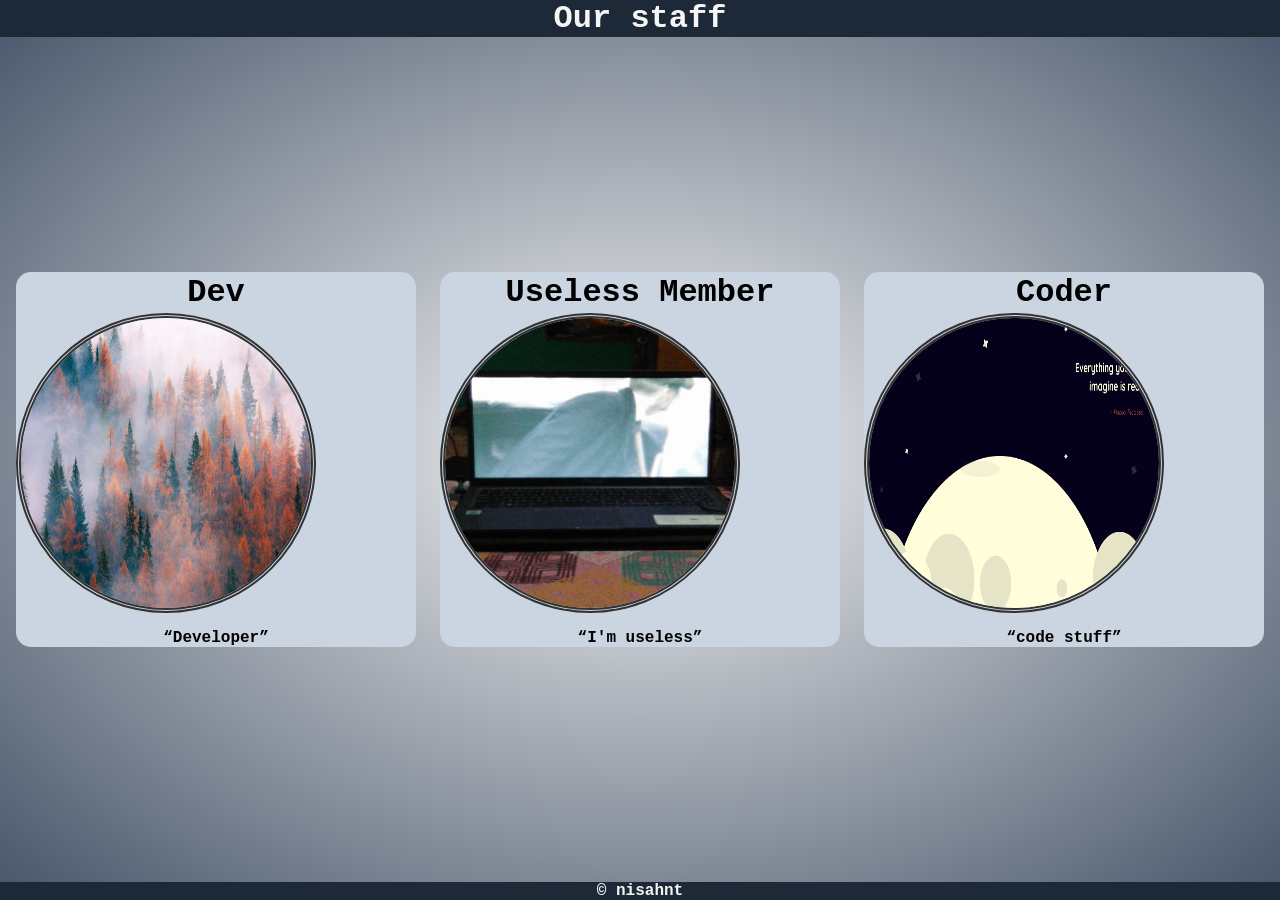
<file: media.html>
<html lang="en">
<head>
    <meta charset="UTF-8">
    <meta http-equiv="X-UA-Compatible" content="IE=edge">
    <meta name="viewport" content="width=device-width, initial-scale=1.0">
    <title>Mini Project</title>
    <link rel="stylesheet" href="media.css">
</head>
<body>
    <header>
        <h1>Our staff</h1>
        <nav>
            <a href="#p1">Jack</a>
            <a href="#p2">Deny</a>
            <a href="#p3">nish</a>
        </nav>
    </header>

    <main>
        <article id="p1" class="card">
            <figure>
                <img src="Wallpaper2.png" alt="Profile 1" width="500px" height="500px">
                <figcaption>Coder</figcaption>
            </figure>
            <p><q>code stuff</q></p>
        </article>
        <article id="p2" class="card">
            <figure>
                <img src="Wallpaper5.jpg" alt="Profile 2" width="500" height="500">
                <figcaption>Dev</figcaption>
            </figure>
            <p><q>Developer</q></p>
        </article>
        <article id="p3" class="card">
            <figure>
                <img src="IMG20230218122412.gif" alt="Profile 3">
                <figcaption>Useless <span class="nowrap">Member</span> </figcaption>
            </figure>
            <p><q>I'm useless</q></p>
        </article>
    </main>

    <footer>
        <p>&copy; nisahnt</p>
    </footer>
</body>
</html>
</file>
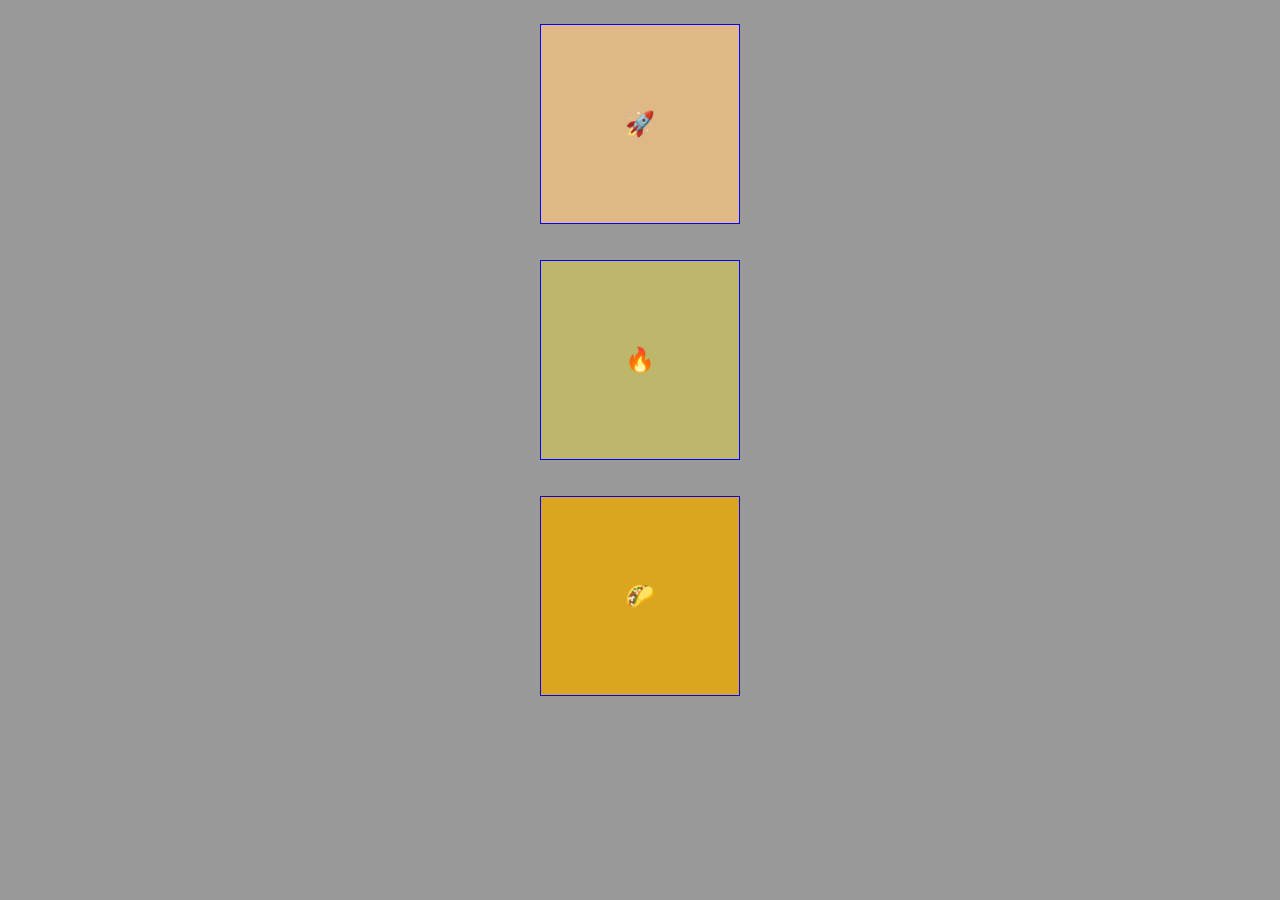
<file: practice.html>
<!DOCTYPE html>
<html lang="en">

<head>
    <meta charset="UTF-8">
    <meta http-equiv="X-UA-Compatible" content="IE=edge">
    <meta name="viewport" content="width=device-width, initial-scale=1.0">
    <title>CSS Transforms & Transitions</title>
    <link rel="stylesheet" href="practice1.css">
</head>

<body>

    <main>
        <div class="square">🚀</div>
        <div class="square">🔥</div>
        <div class="square animate">🌮</div>
    </main>

</body>

</html>
</file>
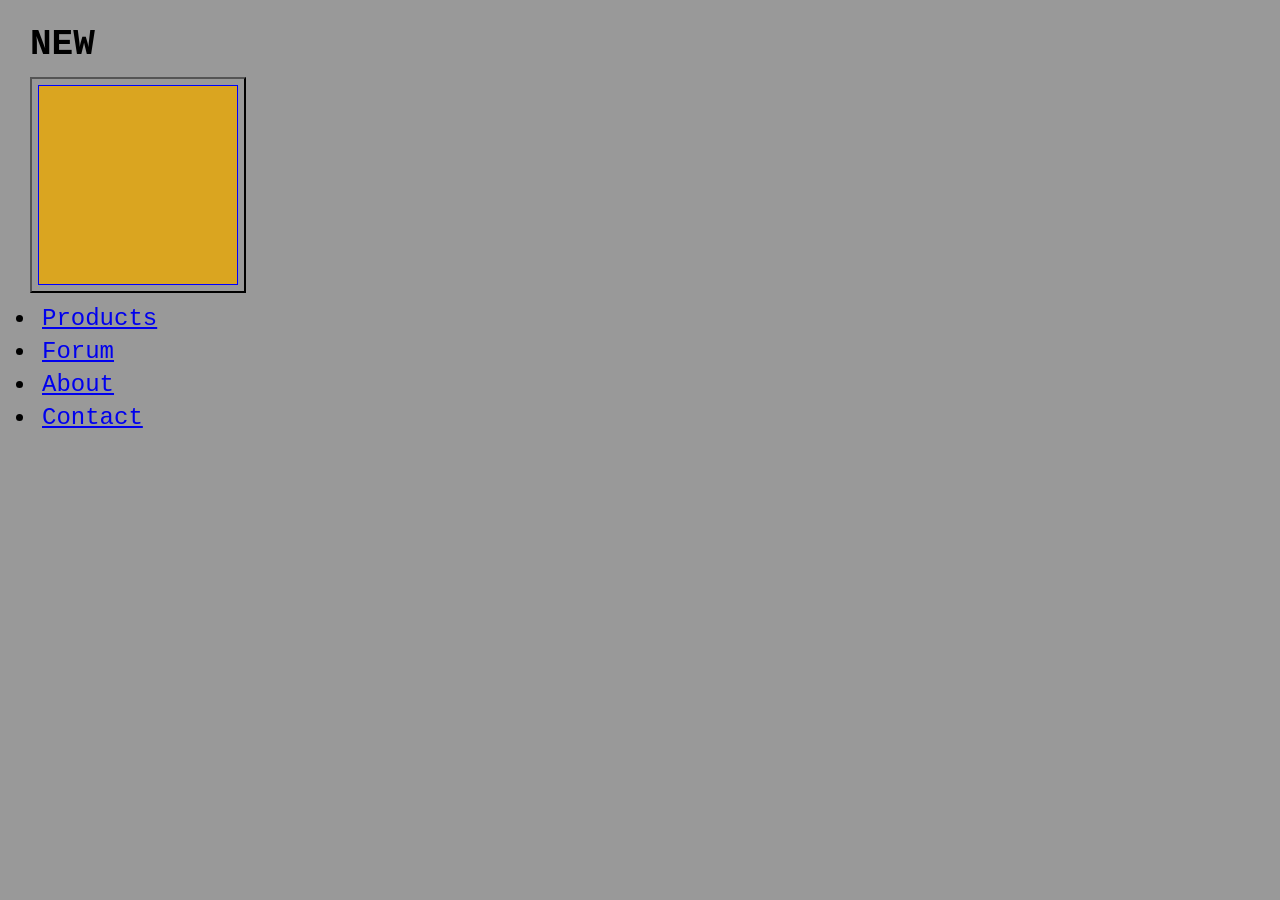
<file: practice1.html>
<!--menu  -->
<!DOCTYPE html>
<html lang="en">

<head>
    <meta charset="UTF-8">
    <meta http-equiv="X-UA-Compatible" content="IE=edge">
    <meta name="viewport" content="width=device-width, initial-scale=1.0">
    <title>CSS Animated Menu</title>
    <link rel="stylesheet" href="practice1.css">
</head>

<body>
    <header>
        <section class="header-title-line">
            <h1>NEW</h1>
            <button class="menu-button" tabindex="0">
                <div class="menu-icon"></div>
            </button>
        </section>

        <nav>
            <ul>
                <li><a href="practice2.html">Products</a></li>
                <li><a href="#">Forum</a></li>
                <li><a href="#">About</a></li>
                <li><a href="#">Contact</a></li>
            </ul>
        </nav>
    </header>

    <main>

    </main>

</body>

</html>
</file>
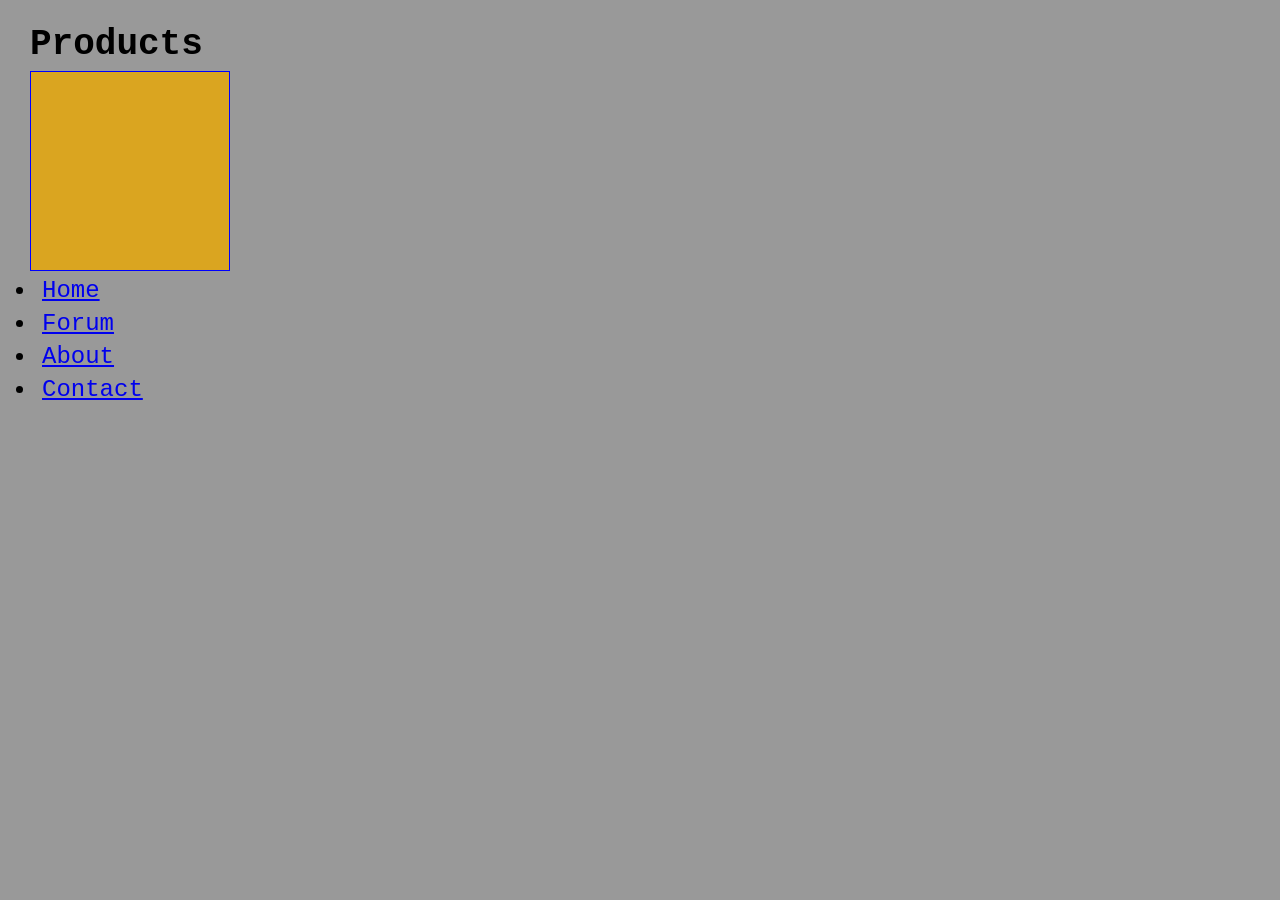
<file: practice2.html>
<!-- products -->
<!DOCTYPE html>
<html lang="en">

<head>
    <meta charset="UTF-8">
    <meta http-equiv="X-UA-Compatible" content="IE=edge">
    <meta name="viewport" content="width=device-width, initial-scale=1.0">
    <title>Products</title>
    <link rel="stylesheet" href="practice1.css">
</head>

<body>
    <header>
        <section class="header-title-line">
            <h1>Products</h1>
            <div class="menu-button">
                <div class="menu-icon"></div>
            </div>
        </section>

        <nav>
            <ul>
                <li><a href="practice1.html">Home</a></li>
                <li><a href="#">Forum</a></li>
                <li><a href="#">About</a></li>
                <li><a href="#">Contact</a></li>
            </ul>
        </nav>
    </header>

    <main>

    </main>

</body>

</html>
</file>
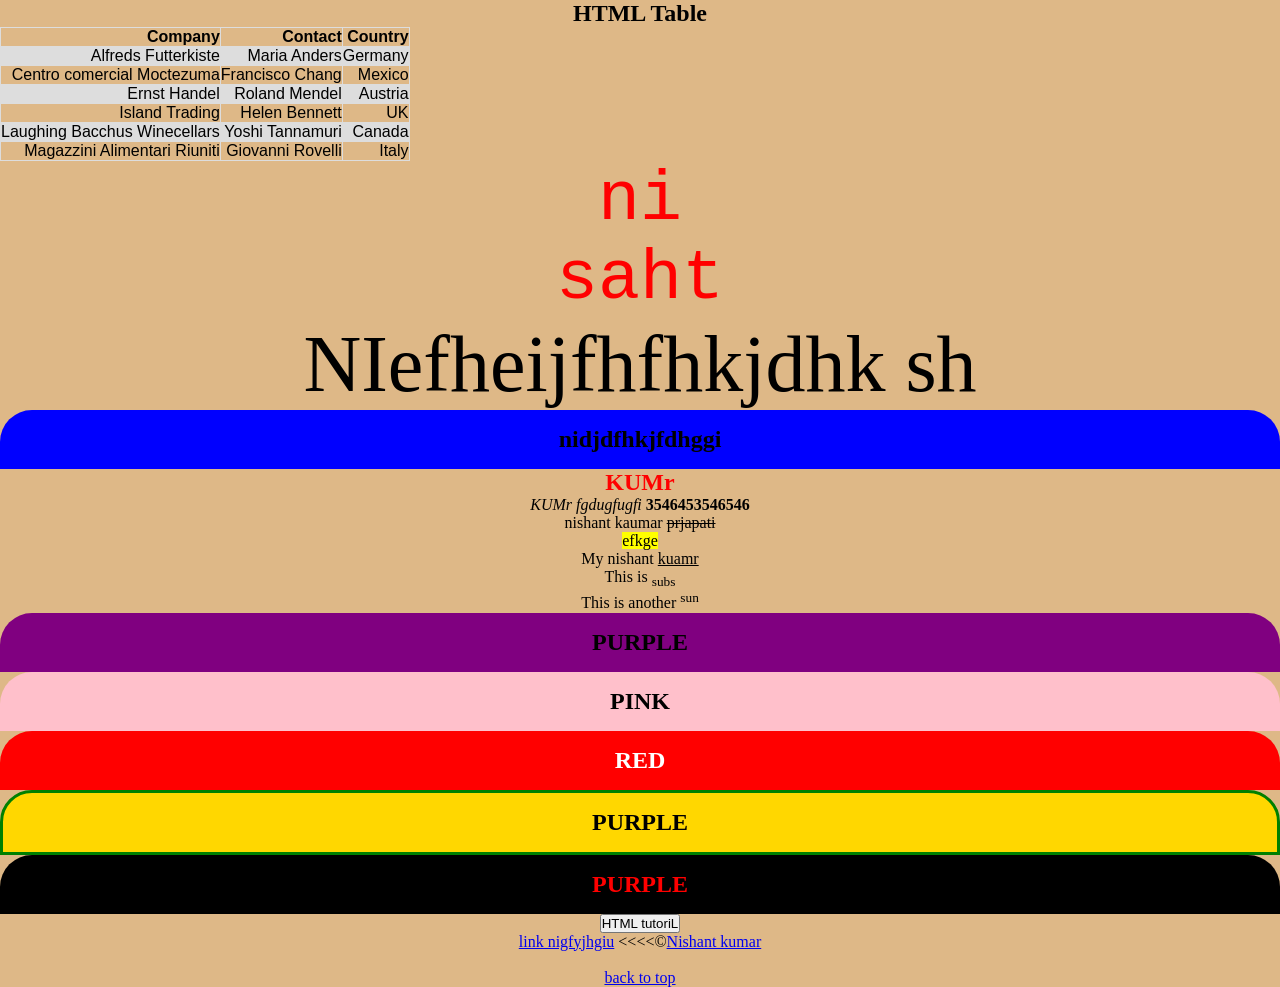
<file: start1.html>
<!Doctype html>
<html>
  <head>
    <style>
      body{background-color:burlywood;
      }
      table{
      font-family:arial,sans-serif;
      border-collapse:collapse;
      width:100;
      }
      td,th{
      border: 1px solid #dddddd;
      text-align:right;
      padding:5;
      }

      tr:nth-child(even) {
        background-color: #dddddd;
      }
    </style>
    <link rel="stylesheet" href="main.css">
  </head>
  <body>

    <h2>HTML Table</h2>

    <table>
      <tr>
        <th>Company</th>
        <th>Contact</th>
        <th>Country</th>
      </tr>
      <tr>
        <td>Alfreds Futterkiste</td>
        <td>Maria Anders</td>
        <td>Germany</td>
      </tr>
      <tr>
        <td>Centro comercial Moctezuma</td>
        <td>Francisco Chang</td>
        <td>Mexico</td>
      </tr>
      <tr>
        <td>Ernst Handel</td>
        <td>Roland Mendel</td>
        <td>Austria</td>
      </tr>
      <tr>
        <td>Island Trading</td>
        <td>Helen Bennett</td>
        <td>UK</td>
      </tr>
      <tr>
        <td>Laughing Bacchus Winecellars</td>
        <td>Yoshi Tannamuri</td>
        <td>Canada</td>
      </tr>
      <tr>
        <td>Magazzini Alimentari Riuniti</td>
        <td>Giovanni Rovelli</td>
        <td>Italy</td>
      </tr>
    </table>
  </body>

  <head>
    <title>NIshant</title>
  </head>
  <body>
    <article class="">
        <p style="font-size:70px; color:red; font-family:courier;">ni<br>saht</p>
        <p style="font-size:500%;">NIefheijfhfhkjdhk  sh</p>
        <h1 style="background-color:blue;">nidjdfhkjfdhggi </h1>
        <h2 style="color:red;"> <b>KUMr</b></h2>
        <em>KUMr</em>
        <em>fgdugfugfi</em>
        <strong>3546453546546</strong>
        <p>nishant kaumar <del>prjapati</del></p>
        <mark>efkge</mark>
        <p>My nishant <ins>kuamr</ins></p>
        <p>This is <sub>subs</sub></p>
        <p>This is another <sup>sun</sup></p>
        <!-- wjdhskkfj-->
        <h1 style="background-color:purple;">PURPLE</h1>
        <h1 style="background-color:pink;">PINK</h1>
        <h1 style="background-color:red;color:white;">RED</h1>
        <h1 style="border:3px solid green;">PURPLE</h1>
        <h1 style="background-color:rgb(0,0,0);color:red;">PURPLE</h1>
        <button oneclick="document.location='default.asp'">HTML tutoriL</button>
    </article>
    <footer>
        <a href="www.google.com">link nigfyjhgiu</a>
        &lt;&lt;&lt;&lt;&copy;<a href="start.html" >Nishant kumar</a>
        <br><br>
        <a href="start1.html">back to top</a>
    </footer>
  </body>
</html>
</file>
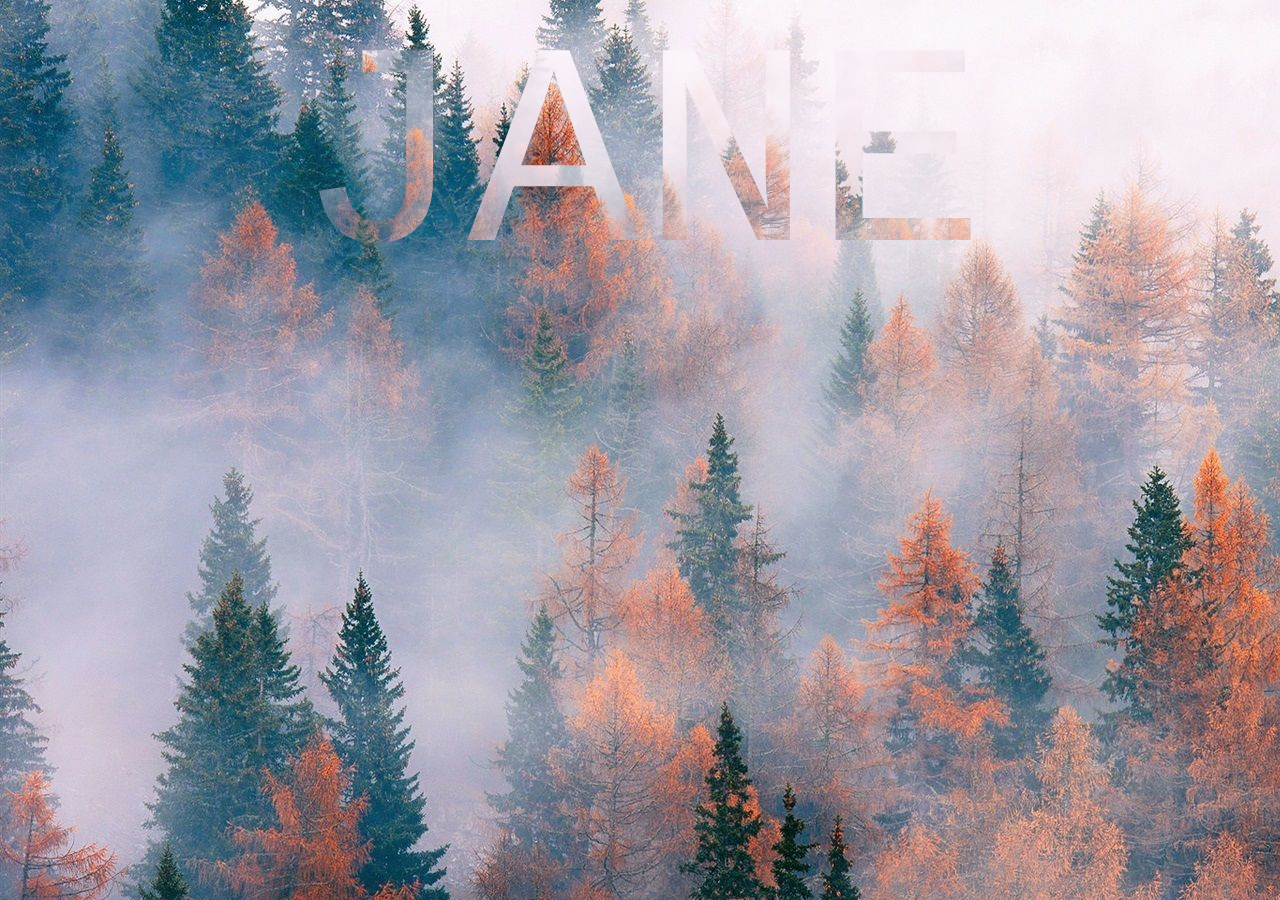
<file: unknown.html>
<html lang="en">
<head>
  <meta charset="UTF-8">
  <meta http-equiv="X-UA-Compatible" content="IE=edge">
  <meta name="viewport" content="width=device-width, initial-scale=1.0">
  <title>Document</title>
  <link rel="stylesheet" href="main2.css">
</head>
<body>
  <!-- <div class="container">
    <section class="hero">
      <figure class="profile-pic-figure">
        <img src="wallpaper2.png" alt="Profile Picture" title="My Profile Picture" width="300" height="200">
        <figcaption class="offscreen">TREE MAN</figcaption>
      </figure>
      <h1 class="h1">
        <span class="nowrap">Hello</span>
        <span class="nowrap">I'm peaky blinder</span>
      </h1>
    </section>
  </div> -->
  <!-- <section class="example">
  <p>
    <img src="wallpaper2.png" alt="pattern 1" width="200" height="200">
    yeh! i am peaky BLINDER
  </p>
  </section> -->
  <section>
    <p class="clip">Jane</p>
  </section>
</body>
</html>
</file>
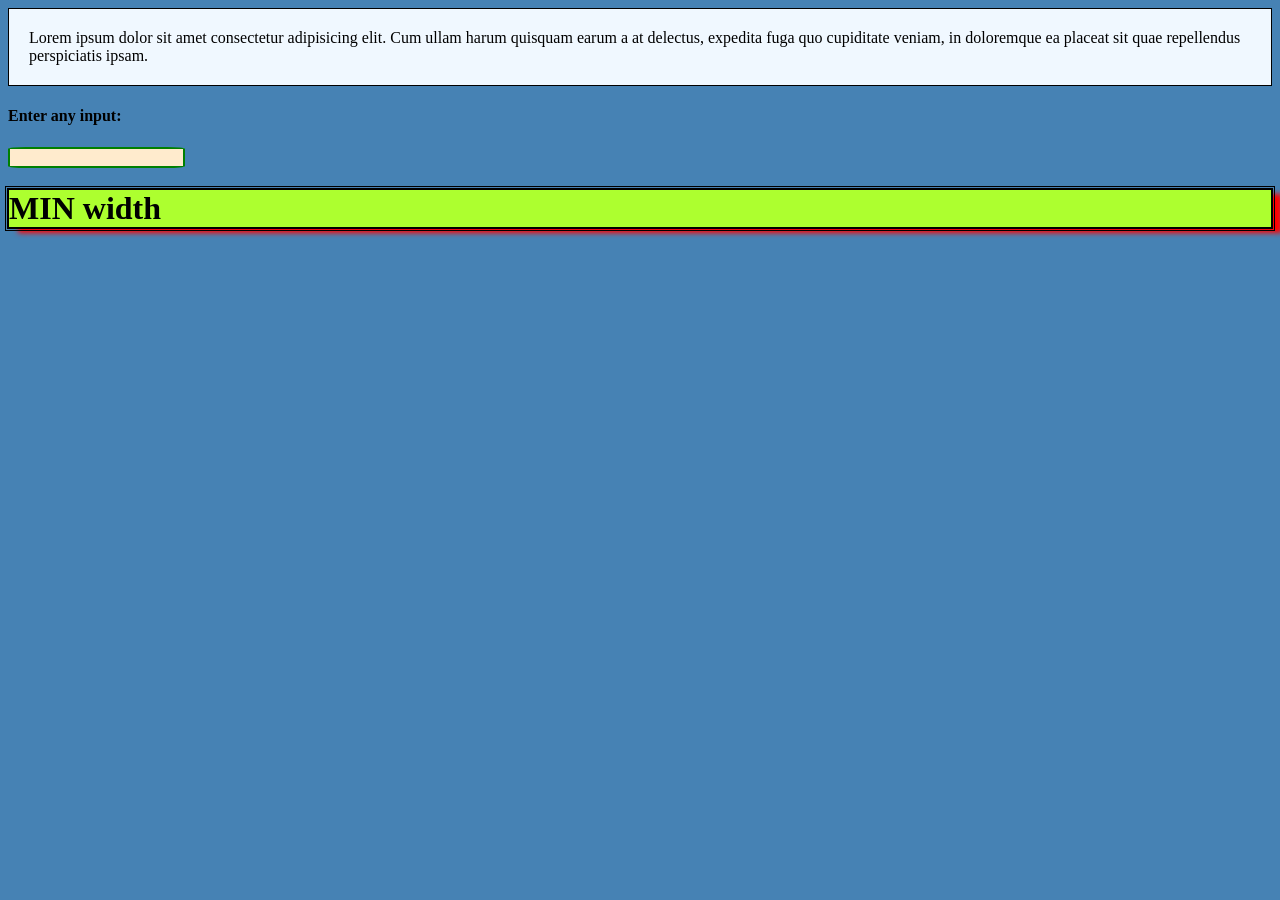
<file: unkown.html>
<html lang="en">
<head>
  <meta charset="UTF-8">
  <meta http-equiv="X-UA-Compatible" content="IE=edge">
  <meta name="viewport" content="width=device-width, initial-scale=1.0">
  <link rel="stylesheet" href="main1.css">
  <title>Document</title>
</head>
<body>
  <header>
    <p>Lorem ipsum dolor sit amet consectetur adipisicing elit. Cum ullam harum quisquam earum a at delectus, expedita fuga quo cupiditate veniam, in doloremque ea placeat sit quae repellendus perspiciatis ipsam.</p>
  </header>
  <main>
    <div>
      <h4>Enter any input:</h4>
      <input type="text">
    </div>
  </main>
  <h1>MIN width</h1>
</body>
</html>
</file>
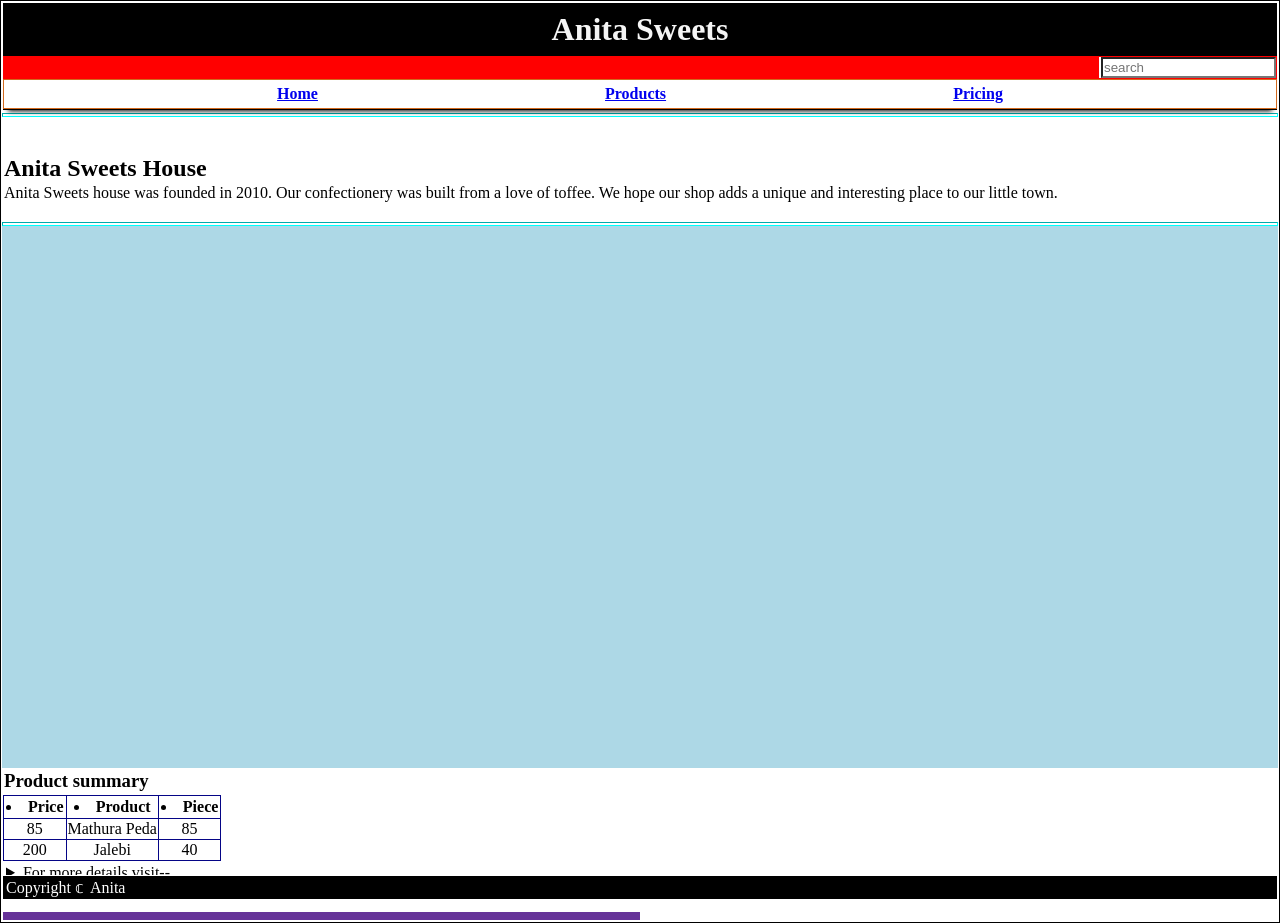
<file: anita sweets/home.html>
<html lang="en">
<head>
    <meta charset="UTF-8">
    <meta http-equiv="X-UA-Compatible" content="IE=edge">
    <meta name="viewport" content="width=device-width, initial-scale=1.0">
    <title>Anita Sweet</title>
    <link rel="stylesheet" href="home.css">
</head>
<body>
    <header class="header">
        <h1 class="header__h1">Anita Sweets</h1>
        <p class="input">
            <label for="Search"></label>
            <input type="text" placeholder="search">
        </p>
        <nav>
            <ul>
                <li><a href="#Home">Home</a></li>
                <li><a href="#Product">Products</a></li>
                <li><a href="#Pricing">Pricing</a></li>
            </ul>
        </nav>
    </header>

    <section class="hero">
        <h2 class="hero__h2">NAMASTE!</h2>
        <!-- <img src="/Wallpaper2.png" alt=""> -->
    </section>

    <hr>
    
    <main class="main">
        <br><br>
        <h2>Anita Sweets House</h2>
        <p>Anita Sweets house was founded in 2010. Our confectionery was built from a love of toffee.
            We hope our shop adds a unique and interesting place to our little town.</p>
    </main>
    <br><hr>

    <section class="break">
        <br><br><br><br><br><br><br><br><br><br><br><br><br><br><br><br><br><br><br><br><br><br><br><br><br><br><br><br><br><br>
    </section>

    <section>
        <h3>Product summary</h3>
        <table>
            <tr>
                <ol>
                    <th><li>Price</li></th>
                    <th><li>Product</li></th>
                    <th><li>Piece</li></th>
                </ol>
            </tr>
            <tr>
                <td>85</td>
                <td>Mathura Peda</td>
                <td>85</td>
            </tr>
            <tr>
                <td>200</td>
                <td>Jalebi</td>
                <td>40</td>
            </tr>
        </table>
        <aside>
            <details>
                <summary>For more details visit--</summary>
                <p><a href="#Products">Product</a></p>
            </details>
        </aside>
    </section>

    <footer>
        <p class="footer__p">
            <span class="nowrap">Copyright &copf;</span>
            <span class="nowrap">Anita</span>
        </p>
    </footer>

    <div class="flow">
        <div class="grower animate"></div>
    </div>
</body>
</html>
</file>
<file: media.css>
* {
    margin: 0;
    padding: 0;
    box-sizing: border-box;
}

img {
    display: block;
    max-width: 100%;
    height: auto;
}

/* utitlity class */
.nowrap {
    white-space: nowrap;
}

html {
    scroll-behavior: smooth;
}

body {
    font: 1.5rem ;
    font-weight: bold;
    font-family: 'Courier New', Courier, monospace;
    min-height: 100vh;

    background-color: #475569;
    background-image: radial-gradient(whitesmoke,#475569);
    display: flex;
    flex-direction: column;
}

header, footer {
    position: sticky;
    background-color: #1E2938;
    color: whitesmoke;
    text-align: center;
}

header {
    top: 0;
}

nav {
    background-color: #fff;
    padding: 0.5rem;
    border-bottom: 2px solid #000;
    font-weight: bolder;
    justify-content: space-evenly;
}

nav a, nav a:visited {
    color: #000;
}

nav a:hover, nav a:focus {
    color: hsla(0, 0%, 20%, 0.6);
}

p {
    text-align: center;
}

main {
    flex-grow: 1;
    display: flex;
    flex-direction: column;
    align-items: center;
    gap: 1.5rem;
    padding: 1rem;
}

footer {
    bottom: 0;
}

.card {
    scroll-margin: 8rem;
    width: min(100%, 350px);
    background-color: #cbd5e1;
    border-radius: 15px;
    padding: flex;
    flex-direction: column;
    align-items: center;
}

.card figure {
    display: flex;
    flex-flow: column nowrap;
}

.card img {
    align-items: center;
    width: 300px;
    height: 300px;
    border: 5px double #333;
    border-radius: 50%;
}

.card:last-child img {
    width: 300px;
    height: 300px;
    border-radius: 50%;
    align-content: center;
}

.card figcaption {
    font-weight: bolder;
    font-size: 2rem;
    margin: 1rem;
    text-align: center;
}

/* small */
@media screen and (min-width: 576px) {
    main {
        justify-content: center;
        flex-flow: row wrap;
        padding: 1rem;
    }
    .card {
        width: min(100%, 480px);
    }
    .card:first-child {
        order: +1;
    }
    .card img {
        justify-content: center;
    }
}

/* medium */
@media screen and (min-width: 768px) {
    nav {
        display: none;
    }
    .card {
        width: min(100%, 325px);
    }
    .card figure {
        flex-flow: column-reverse;
    }
    .card figcaption {
        margin: 0.1rem;            
    }
    .card p {
        margin-top: 1rem;
    }
}
/* large */
@media screen and (min-width: 992px) {
    .card {
        width: min(100%,400px);
    }
    .card:nth-child(2) {
        order: -1;
    }
}

/* mobile device landscape */
@media screen and (max-height: 425px) and (min-aspect-ratio: 7/4) {
    h1 {
        font-size: 1.5rem;
    } 
    main {
        flex-flow: row-reverse;
        justify-content: space-evenly;
        align-items: stretch;
    }
    nav {
        display: none;
    }

    .card {
        width: min(calc(33% - 0.25rem), 200px)
    }

    .card figcaption, .card p {
        font-size: 1.5rem;

    }
}
</file>
<file: practice1.css>
*{
    margin: 0.25rem;
    padding: 0;
    box-sizing: border-box;
    background-color: #999;
}

html {
    font-size: 1.5rem;
    font-family: 'Courier New', Courier, monospace;
}

body {
    min-height: flex;
    display: flex;
    flex-flow: column nowrap;
}

main{
    flex-grow: 1;

    display: flex;
    flex-flow: column nowrap;
    justify-content: center;
    align-items: center;
    gap: 1rem;

}

div{

    width: 200px;
    height: 200px;

    border: 1px solid blue;
    display: grid;
    place-content: center;
}
div {
    background-color: aquamarine;
}

div:first-child {
    background-color: burlywood;
}

div:nth-child(2) {
    background-color: darkkhaki;
}

div:last-child {
    background-color: goldenrod;
}

div:hover{
    transform: rotate(180deg);
    background-color: rgb(33, 34, 101);
    transition-property: background-color, transform;
    transition-timing-function: ease;
    transition: 1s;
    transition-delay: 0.2s;
}

.animate:hover {
    animation-name: slide;
    animation-duration: 5s;
    animation-timing-function: ease-in-out;
    animation-delay: 1s;
    animation-iteration-count: 2;
    animation-direction: normal;
    animation-fill-mode: forwards;
}

@keyframes slide {
    0%{
        transform: translatex(0);
    }
    33%{
        transform: translatex(300px) rotate(180deg);
    }
    66%{
        transform: translatex(300px) rotate(-180deg);
    }
    100%{
        transform: translatex(0) rotate(360deg);
        background-color: crimson;
    }
}
</file>
<file: main.css>
*{
  margin: 0;
  padding: 0;
  box-sizing: border-box;

}
body{
  margin: 0;
  font-family: cursive;
  text-align: center;
}
nav{
  border: 2px solid #333;
  border-radius: 2rem;
  margin: 0 auto 1rem;
  max-width: 600px;
  font-size: 3rem;
  line-height: 7rem;

}
h1{
  padding: 1rem;
  background: gold;
  border-radius: 2rem 2rem 0 0;

}
li{
  border-top: 1px solid #333;
}
li a{
  display: block;
}

li a, li a:visited{
  text-decoration: none;
  color: #333;
}
li a:hover,
li a:focus{
  background: #333;
  color: whitesmoke;
  cursor: pointer;
}
li:last-child a{
  border-radius: 0 0 1.9rem 1.9rem;
}
</file>
<file: main2.css>
*{
  margin: 0;
  padding: 0;
  box-sizing: border-box;
}

img{
  display: block;
  /* height: 100px;
  width: 80px; */
}

.nowrap {
  white-space: nowrap;
}

.offscreen{
  position: absolute;
  left: -1000000px;
}
body{
  font-family: 'Courier New', Courier, monospace;
  min-height: 100vh;
  background-color: aliceblue;
  background-image: url(Wallpaper5.jpg), linear-gradient(to left ,steelblue, purple, #fff);
}


.container {
  background-color: rgb(251,210, 153);
  background-image: url(Wallpaper5.jpg);
  background-repeat: no-repeat;
  background-size: cover;
}

.hero{
  border-bottom: 2px solid #000;
  padding: 2px;
  display: flex;
  justify-content: flex-start;
  align-items: center;
  gap: 30px;
  
  background-color: rgb(251,210, 153);
  background-image: url(Wallpaper5.jpg);
  background-repeat: no-repeat;
  background-position: center;
  background-size: cover;
}

.h1{
  font-size: 400%;
  color: #454545;
  text-shadow: 2px 2px 5px #000;
}

.profile-pic-figure img{
  width: 20%;
  height: 40%;
  min-width: 30px;
  border: 5px double gray;
  border-radius: 50%;
}

.example{
  margin-top: 1rem;
  padding-left: 20px;
  border: 1px solid red;
}

.example img{
  width: 25%;
  height: auto;
}

.clip{
  font-weight: 500;
  font-size: 18rem;
  text-align: center;
  background-image: url(Wallpaper5.jpg);
  background-size: 100%;
  text-transform: uppercase;
  -webkit-background-clip: text;
  color: hsla(0, 0%, 0%, 0);
}
</file>
<file: main1.css>
*{
  background-color:steelblue;
  box-sizing:content-box;
} 


p {
  background-color: aliceblue;
  border: 1px solid #000;
  overflow:auto;
  padding: 20px;
}

input {
  background-color: blanchedalmond;
  border-radius: 10%;
  border: 2px solid green;
}

h1 {
  outline: double;
  box-shadow: 10px 5px 5px red;
  padding: 0rem;
  background-color: greenyellow;
  min-width: min-content;
  border: 1px solid #000;
}
</file>
<file: anita sweets/home.css>
* {
    margin: 0;
    padding: 0;
    background-color: white;
    box-sizing: border-box;
    padding: 1px;
}

html {
    background-color:black;
}

table, td, tr, th {
    border: 1px solid ;
    border-collapse: collapse;
    border-color: hsl(240, 94%, 27%);
    text-align: center;
}

a:hover{
    width: auto;
    height: auto;
    background-color:aquamarine;
}

hr {
    border-color: aqua;
}

.break {
    background-color: lightblue;
}

img {
    height: 500px;
    width: 745px;
}

/* header */
.header {
    position: sticky;
    top: 0;
    z-index: 1;
}

.header__h1 {
    text-align: center;
    background-color: black;
    color: whitesmoke;
    padding: 0.25em;
}

nav {
    background-color: chocolate;
    border-bottom: 1px solid black ;
    font-weight: bold ;
    box-shadow: 0 6px 5px -5px black;
}

ul{
    padding: 0.25em;
    list-style: none;
    display: flex;
    justify-content: space-evenly;
    gap: 1rem;

}

.input {
    background-color: red;
    display: flex;
    justify-content: end;
}

.hero {
    position: relative;
}

.hero__h2 {
    background-color: darkcyan;
    color:white;
    padding: 0.25em 0.25em;
    letter-spacing: 0.1rem;
    text-shadow: 2px 2px 5px white;
    position: absolute;
    top: -100px;
    left: 20px;
    animation: namaste 1.25s ease-in-out 0.5s;
    animation-iteration-count: infinite;
    animation-play-state: running;
}

@keyframes namaste {
    0% {
        top: -20px;
        transform:scaleY(0);
    }

    40% {
        top: 30px;
        transform: scaleY(1.2);
    }

    100% {
        top: 20px;
        transform: scaleY(0);
    }
}

footer {
    position: sticky;
    bottom: 0;
}

.footer__p {
    border: 1px solid black;
    background-color: black;
}

span {
    background-color: black;
    color: white;
}





.animate {
    animation-name: grow;
    animation-duration: 1s;
    animation-iteration-count: calc(1/0);
    animation-timing-function: ease;
  }
  
  @keyframes grow {
    0% {
      transform: scaleX(1.1);
    }
    50% {
      transform: scaleX(1.8);
      background: darkturquoise;
    }
  }
  
  /* Decorative styles */
  .grower {
    width: 50%;
    height: 8px;
    background: rebeccapurple;
    position: relative;
  }
</file>
